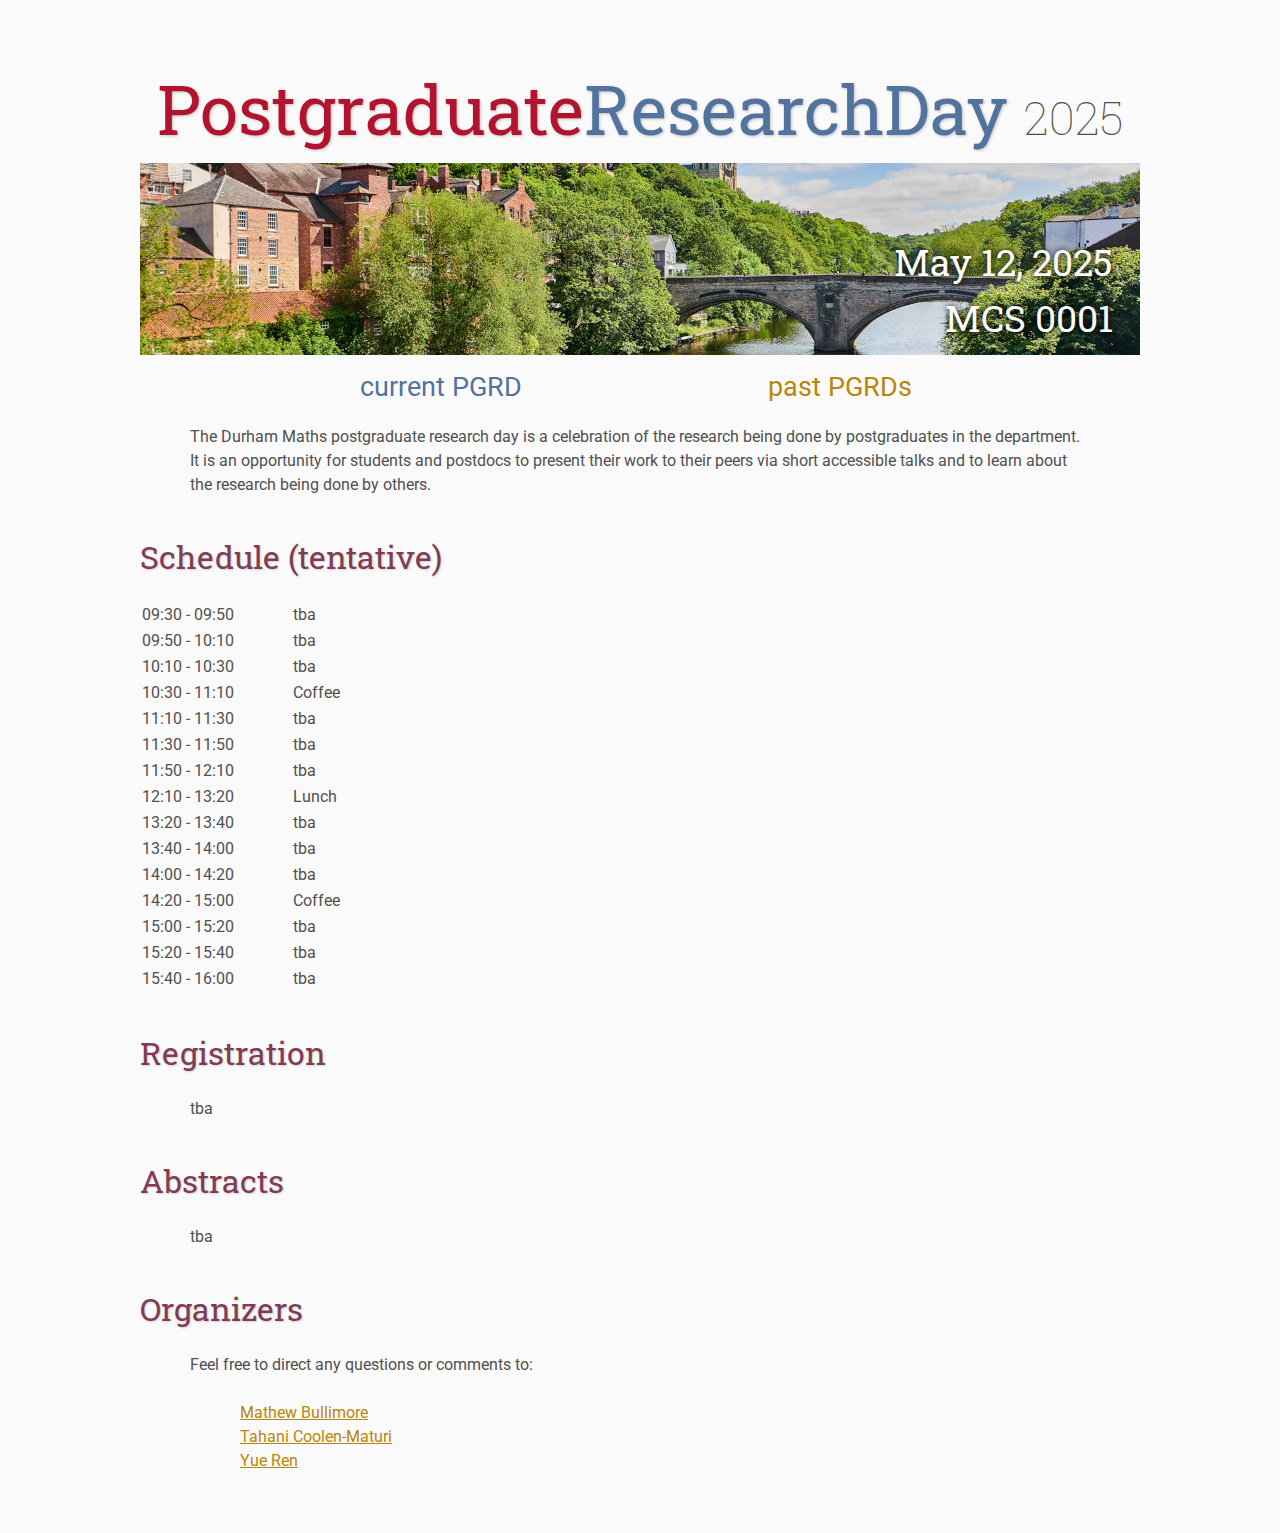
<file: index.html>
<!DOCTYPE html>
<html lang='en'>

<head>
    <base href=".">
    <link rel="shortcut icon" type="image/png" href="assets/favicon.png"/>
    <link rel="stylesheet" type="text/css" media="all" href="assets/main.css"/>
    <meta name="description" content="Conference Template">
    <meta name="resource-type" content="document">
    <meta name="distribution" content="global">
    <meta name="KeyWords" content="Conference">
    <title>Postgraduate Research Day</title>
</head>

<body>

    <div class="banner">
        <img src="assets/banner.jpg" alt="Conference Template Banner" width="1000">
        <div class="top-left">
            <span class="title1">Postgraduate</span><span class="title2">ResearchDay</span> <span class="year">2025</span>
        </div>
        <div class="bottom-right">
            May 12, 2025 <br> MCS 0001
        </div>
    </div>

    <table class="navigation">
        <tr>
            <td class="navigation">
                <a class="current PGRD" title="Current PGRD" href=".">current PGRD</a>
            </td>
            <td class="navigation">
                <a title="past PGRDs" href="past">past PGRDs</a>
            </td>
        </tr>
    </table>

    <p>
      The Durham Maths postgraduate research day is a celebration of the research being done by postgraduates in the department. It is an opportunity for students and postdocs to present their work to their peers via short accessible talks and to learn about the research being done by others.
    </p>

    <h2>Schedule (tentative)</h2>
    <table>
      <tr>
        <td width=15%>09:30 - 09:50</td>
        <td>tba</td>
      </tr>
      <tr>
        <td>09:50 - 10:10</td>
        <td>tba</td>
      </tr>
      <tr>
        <td>10:10 - 10:30</td>
        <td>tba</td>
      </tr>
      <tr>
        <td>10:30 - 11:10</td>
        <td>Coffee</td>
      </tr>
      <tr>
        <td>11:10 - 11:30</td>
        <td>tba</td>
      </tr>
      <tr>
        <td>11:30 - 11:50</td>
        <td>tba</td>
      </tr>
      <tr>
        <td>11:50 - 12:10</td>
        <td>tba</td>
      </tr>
      <tr>
        <td>12:10 - 13:20</td>
        <td>Lunch</td>
      </tr>
      <tr>
        <td>13:20 - 13:40</td>
        <td>tba</td>
      </tr>
      <tr>
        <td>13:40 - 14:00</td>
        <td>tba</td>
      </tr>
      <tr>
        <td>14:00 - 14:20</td>
        <td>tba</td>
      </tr>
      <tr>
        <td>14:20 - 15:00</td>
        <td>Coffee</td>
      </tr>
      <tr>
        <td>15:00 - 15:20</td>
        <td>tba</td>
      </tr>
      <tr>
        <td>15:20 - 15:40</td>
        <td>tba</td>
      </tr>
      <tr>
        <td>15:40 - 16:00</td>
        <td>tba</td>
      </tr>
    </table>

    <h2>Registration</h2>
    <p>
      tba
    </p>

    <h2>Abstracts</h2>
    <p>
			tba
    </p>

    <h2>Organizers</h2>
    <p>
      Feel free to direct any questions or comments to:
    </p>
    <ul>
      <li><a href="https://www.durham.ac.uk/staff/mathew-r-bullimore/">Mathew Bullimore</a></li>
      <li><a href="https://tahanimaturi.com/">Tahani Coolen-Maturi</a></li>
      <li><a href="https://www.yueren.de/">Yue Ren</a></li>
    </ul>

</body>
</html>
</file>
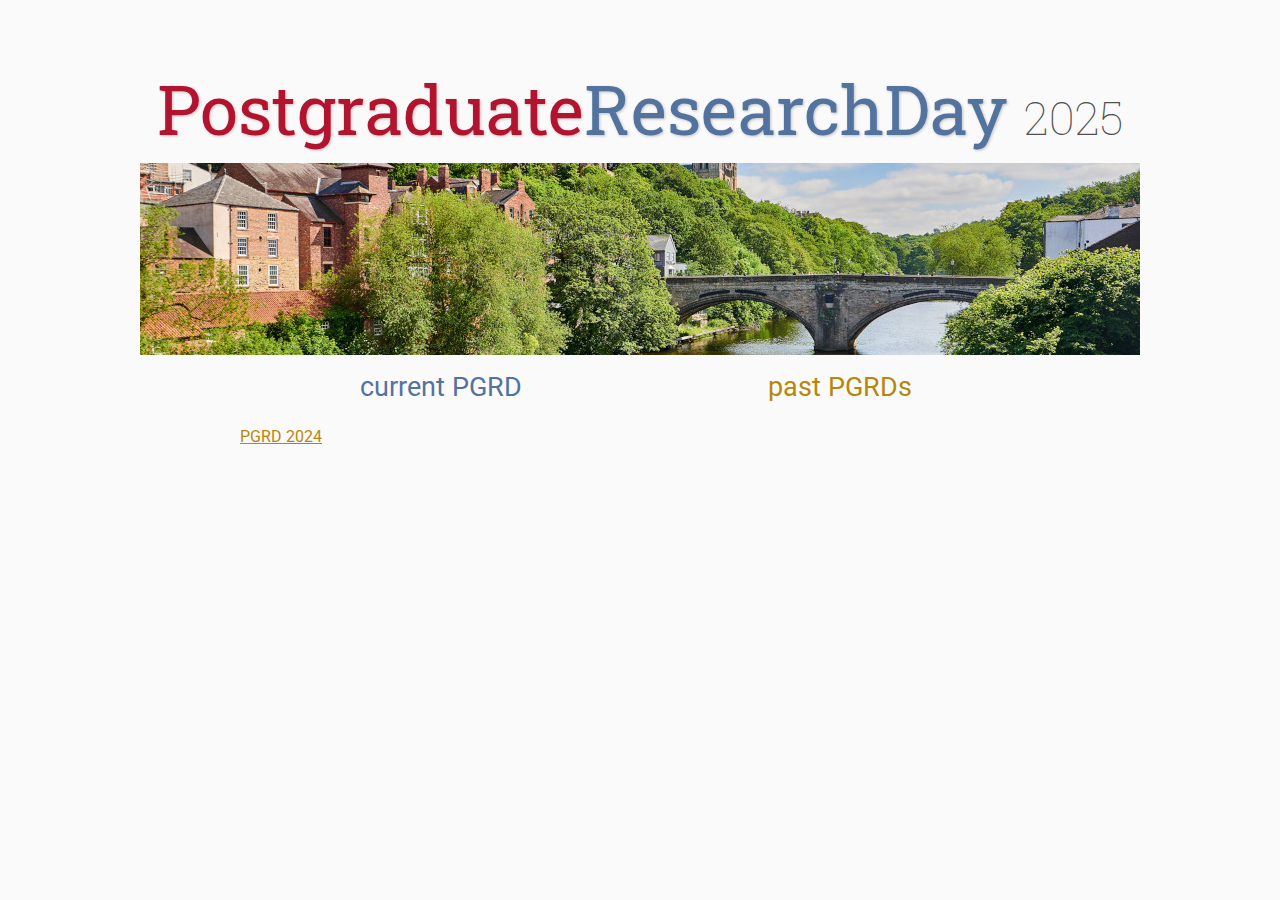
<file: past/index.html>
<!DOCTYPE html>
<html lang='en'>

<head>
    <base href=".">
    <link rel="shortcut icon" type="image/png" href="../assets/favicon.png"/>
    <link rel="stylesheet" type="text/css" media="all" href="../assets/main.css"/>
    <meta name="description" content="Conference Template">
    <meta name="resource-type" content="document">
    <meta name="distribution" content="global">
    <meta name="KeyWords" content="Conference">
    <title>Postgraduate Research Day</title>
</head>

<body>

    <div class="banner">
        <img src="../assets/banner.jpg" alt="Conference Template Banner" width="1000">
        <div class="top-left">
            <span class="title1">Postgraduate</span><span class="title2">ResearchDay</span> <span class="year">2025</span>
        </div>
    </div>

    <table class="navigation">
        <tr>
            <td class="navigation">
                <a class="current PGRD" title="Current PGRD" href=".">current PGRD</a>
            </td>
            <td class="navigation">
                <a title="past PGRDs" href="past">past PGRDs</a>
            </td>
        </tr>
    </table>

    <ul>
      <li><a href="pgrd2024.html">PGRD 2024</a></li>
    </ul>

</body>
</html>
</file>
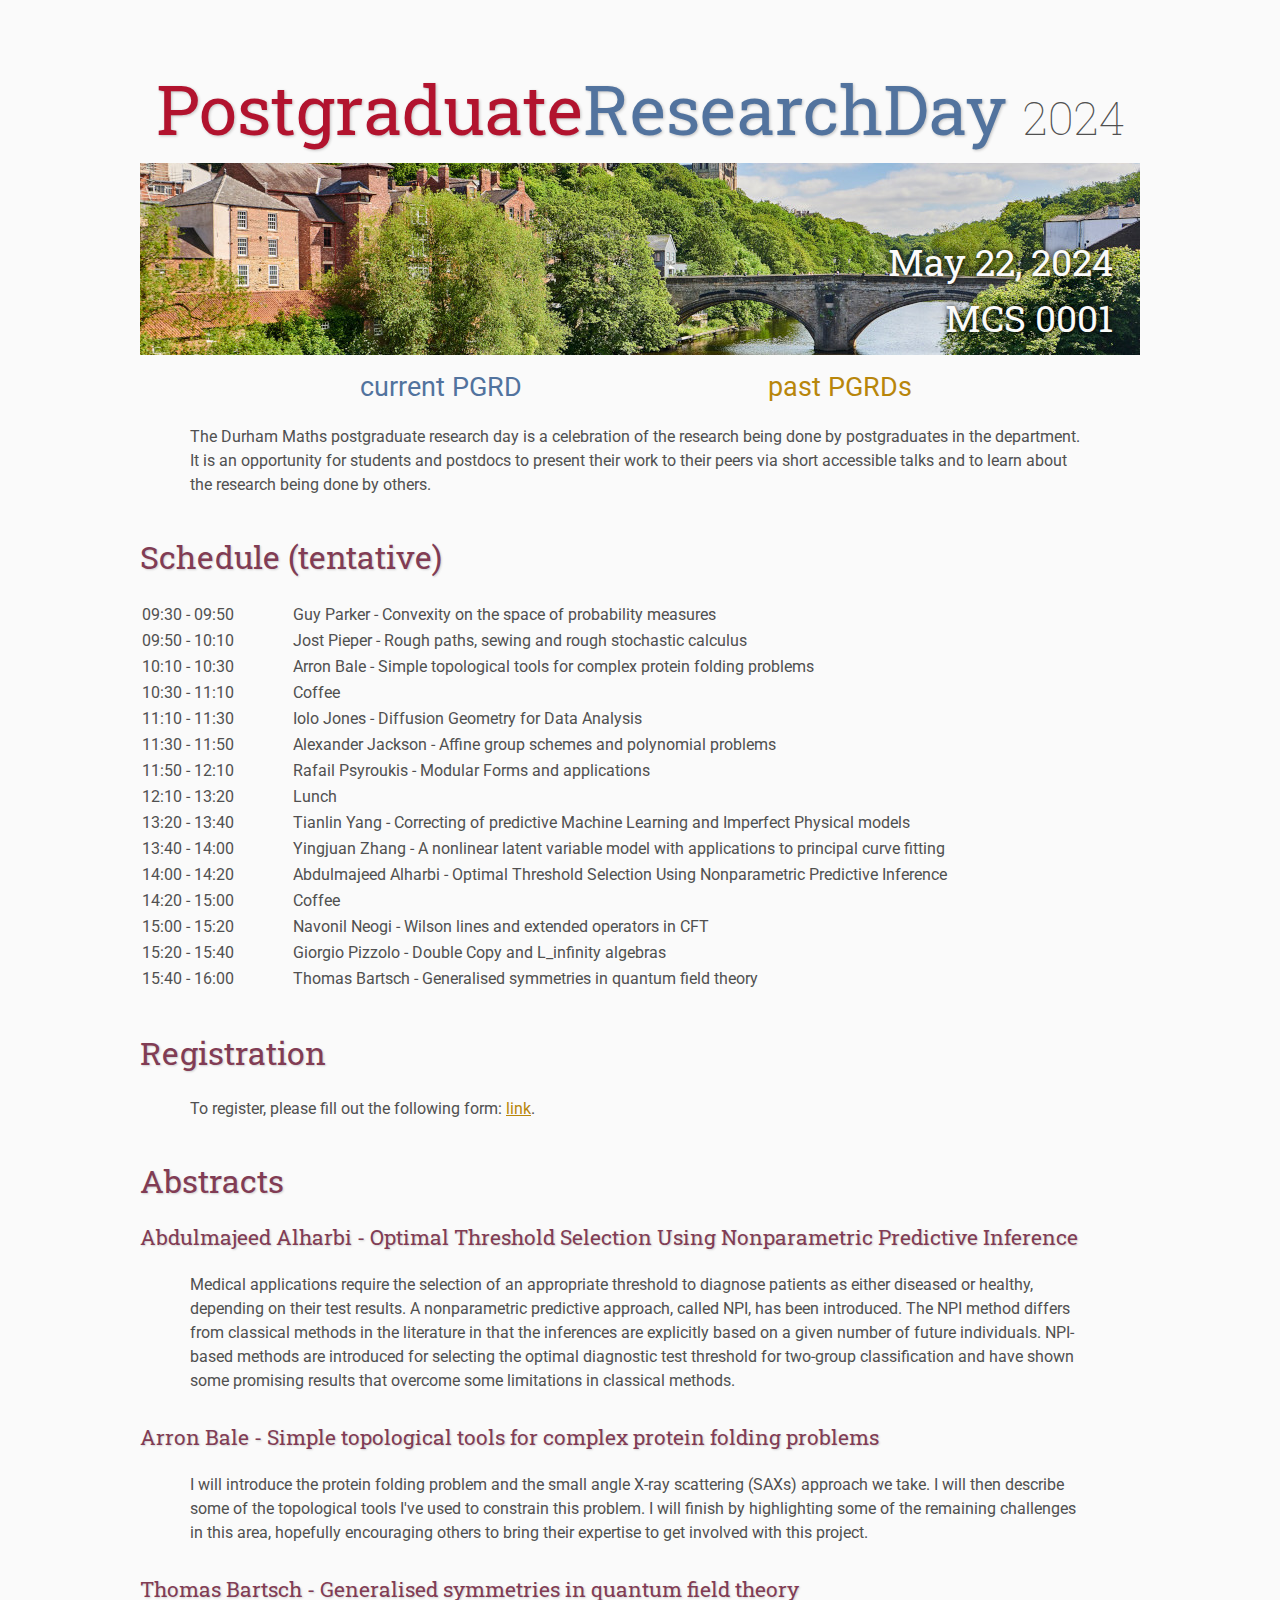
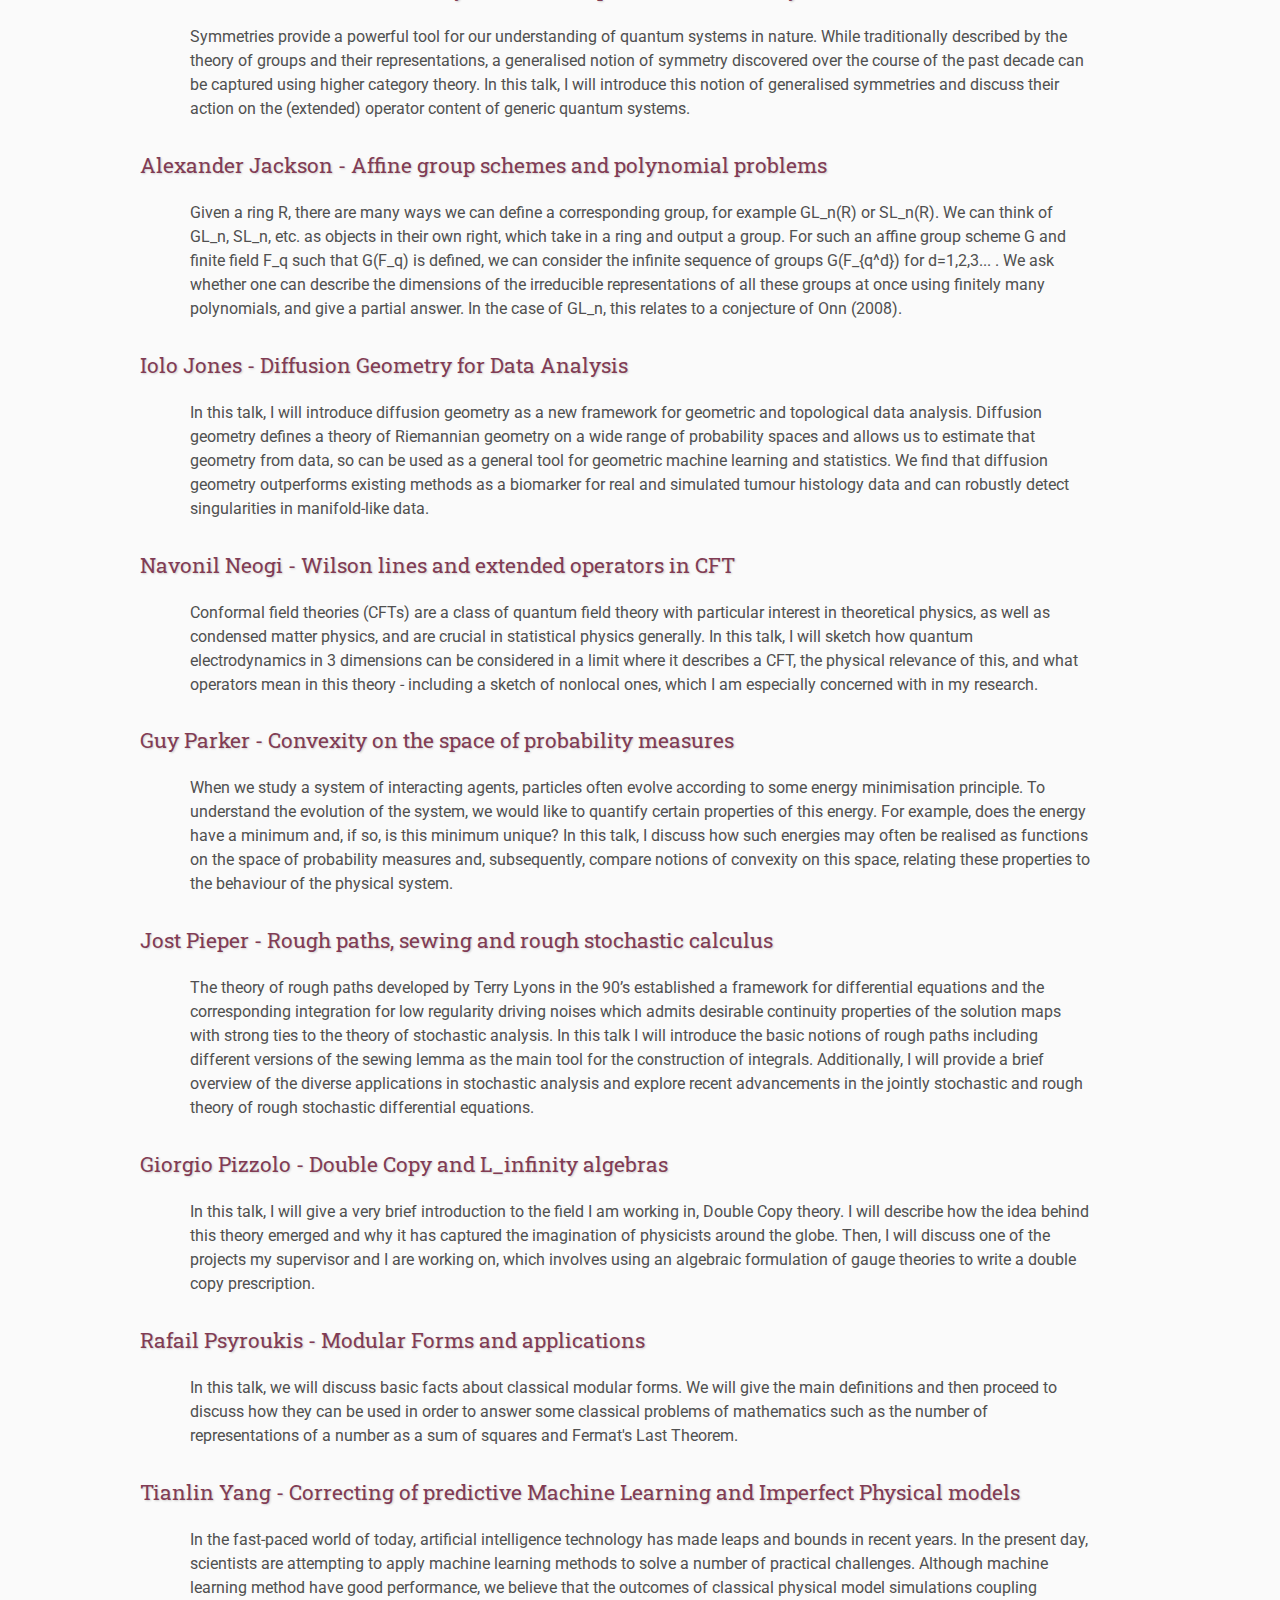
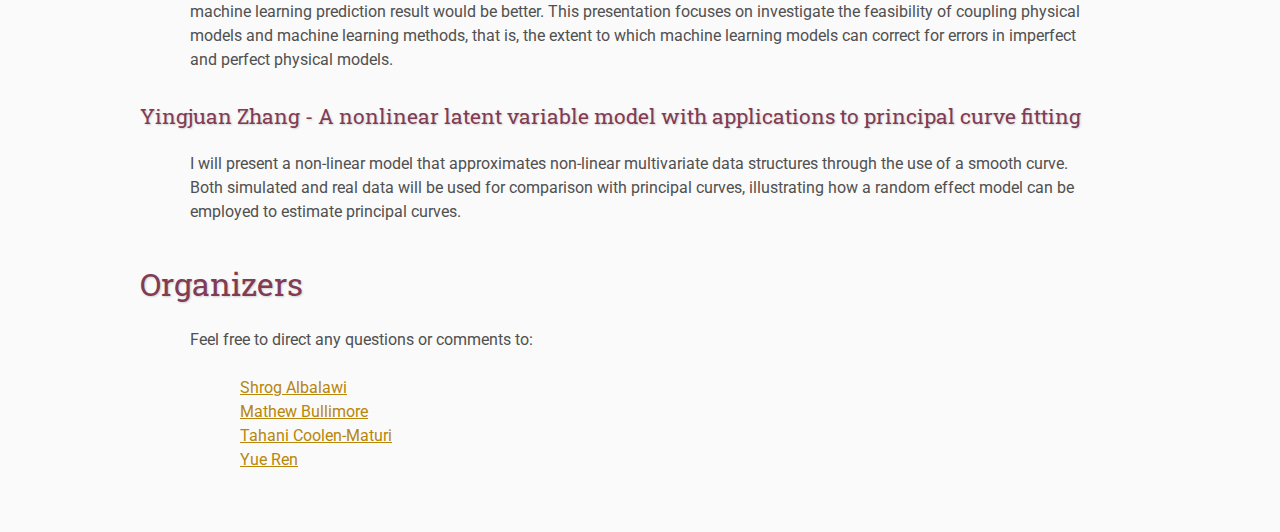
<file: past/pgrd2024.html>
<!DOCTYPE html>
<html lang='en'>

<head>
    <base href=".">
    <link rel="shortcut icon" type="image/png" href="../assets/favicon.png"/>
    <link rel="stylesheet" type="text/css" media="all" href="../assets/main.css"/>
    <meta name="description" content="Conference Template">
    <meta name="resource-type" content="document">
    <meta name="distribution" content="global">
    <meta name="KeyWords" content="Conference">
    <title>Postgraduate Research Day</title>
</head>

<body>

    <div class="banner">
        <img src="../assets/banner.jpg" alt="Conference Template Banner" width="1000">
        <div class="top-left">
            <span class="title1">Postgraduate</span><span class="title2">ResearchDay</span> <span class="year">2024</span>
        </div>
        <div class="bottom-right">
            May 22, 2024 <br> MCS 0001
        </div>
    </div>

    <table class="navigation">
        <tr>
            <td class="navigation">
                <a class="current PGRD" title="Current PGRD" href=".">current PGRD</a>
            </td>
            <td class="navigation">
                <a title="past PGRDs" href="past">past PGRDs</a>
            </td>
        </tr>
    </table>

    <p>
      The Durham Maths postgraduate research day is a celebration of the research being done by postgraduates in the department. It is an opportunity for students and postdocs to present their work to their peers via short accessible talks and to learn about the research being done by others.
    </p>

    <h2>Schedule (tentative)</h2>
    <table>
      <tr>
        <td width=15%>09:30 - 09:50</td>
        <td>Guy Parker - Convexity on the space of probability measures</td>
      </tr>
      <tr>
        <td>09:50 - 10:10</td>
        <td>Jost Pieper - Rough paths, sewing and rough stochastic calculus</td>
      </tr>
      <tr>
        <td>10:10 - 10:30</td>
        <td>Arron Bale - Simple topological tools for complex protein folding problems</td>
      </tr>
      <tr>
        <td>10:30 - 11:10</td>
        <td>Coffee</td>
      </tr>
      <tr>
        <td>11:10 - 11:30</td>
        <td>Iolo Jones - Diffusion Geometry for Data Analysis</td>
      </tr>
      <tr>
        <td>11:30 - 11:50</td>
        <td>Alexander Jackson - Affine group schemes and polynomial problems</td>
      </tr>
      <tr>
        <td>11:50 - 12:10</td>
        <td>Rafail Psyroukis - Modular Forms and applications</td>
      </tr>
      <tr>
        <td>12:10 - 13:20</td>
        <td>Lunch</td>
      </tr>
      <tr>
        <td>13:20 - 13:40</td>
        <td>Tianlin Yang - Correcting of predictive Machine Learning and Imperfect Physical models</td>
      </tr>
      <tr>
        <td>13:40 - 14:00</td>
        <td>Yingjuan Zhang - A nonlinear latent variable model with applications to principal curve fitting</td>
      </tr>
      <tr>
        <td>14:00 - 14:20</td>
        <td>Abdulmajeed Alharbi - Optimal Threshold Selection Using Nonparametric Predictive Inference </td>
      </tr>
      <tr>
        <td>14:20 - 15:00</td>
        <td>Coffee</td>
      </tr>
      <tr>
        <td>15:00 - 15:20</td>
        <td>Navonil Neogi - Wilson lines and extended operators in CFT</td>
      </tr>
      <tr>
        <td>15:20 - 15:40</td>
        <td>Giorgio Pizzolo - Double Copy and L_infinity algebras</td>
      </tr>
      <tr>
        <td>15:40 - 16:00</td>
        <td>Thomas Bartsch - Generalised symmetries in quantum field theory</td>
      </tr>
    </table>

    <h2>Registration</h2>
    <p>
      To register, please fill out the following form: <a href="https://forms.gle/B9kDJwcd8XnWZC81A">link</a>.
    </p>

    <h2>Abstracts</h2>
    <h4>Abdulmajeed Alharbi - Optimal Threshold Selection Using Nonparametric Predictive Inference </h4>
    <p>
      Medical applications require the selection of an appropriate threshold to diagnose patients as either diseased or healthy, depending on their test results. A nonparametric predictive approach, called NPI, has been introduced. The NPI method differs from classical methods in the literature in that the inferences are explicitly based on a given number of future individuals. NPI-based methods are introduced for selecting the optimal diagnostic test threshold for two-group classification and have shown some promising results that overcome some limitations in classical methods.
    </p>

    <h4>Arron Bale - Simple topological tools for complex protein folding problems</h4>
    <p>
      I will introduce the protein folding problem and the small angle X-ray scattering (SAXs) approach we take. I will then describe some of the topological tools I've used to constrain this problem. I will finish by highlighting some of the remaining challenges in this area, hopefully encouraging others to bring their expertise to get involved with this project.
    </p>

    <h4>Thomas Bartsch - Generalised symmetries in quantum field theory</h4>
    <p>
      Symmetries provide a powerful tool for our understanding of quantum systems in nature. While traditionally described by the theory of groups and their representations, a generalised notion of symmetry discovered over the course of the past decade can be captured using higher category theory. In this talk, I will introduce this notion of generalised symmetries and discuss their action on the (extended) operator content of generic quantum systems.
    </p>

    <h4>Alexander Jackson -  Affine group schemes and polynomial problems</h4>
    <p>
      Given a ring R, there are many ways we can define a corresponding group, for example GL_n(R) or SL_n(R). We can think of GL_n, SL_n, etc. as objects in their own right, which take in a ring and output a group. For such an affine group scheme G and finite field F_q such that G(F_q) is defined, we can consider the infinite sequence of groups G(F_{q^d}) for d=1,2,3... . We ask whether one can describe the dimensions of the irreducible representations of all these groups at once using finitely many polynomials, and give a partial answer. In the case of GL_n, this relates to a conjecture of Onn (2008).
    </p>

    <h4>Iolo Jones - Diffusion Geometry for Data Analysis</h4>
    <p>
      In this talk, I will introduce diffusion geometry as a new framework for geometric and topological data analysis. Diffusion geometry defines a theory of Riemannian geometry on a wide range of probability spaces and allows us to estimate that geometry from data, so can be used as a general tool for geometric machine learning and statistics.  We find that diffusion geometry outperforms existing methods as a biomarker for real and simulated tumour histology data and can robustly detect singularities in manifold-like data.
    </p>

    <h4>Navonil Neogi - Wilson lines and extended operators in CFT</h4>
    <p>
       Conformal field theories (CFTs) are a class of quantum field theory with particular interest in theoretical physics, as well as condensed matter physics, and are crucial in statistical physics generally. In this talk, I will sketch how quantum electrodynamics in 3 dimensions can be considered in a limit where it describes a CFT, the physical relevance of this, and what operators mean in this theory - including a sketch of nonlocal ones, which I am especially concerned with in my research.
    </p>

    <h4>Guy Parker - Convexity on the space of probability measures</h4>
    <p>
       When we study a system of interacting agents, particles often evolve according to some energy minimisation principle. To understand the evolution of the system, we would like to quantify certain properties of this energy. For example, does the energy have a minimum and, if so, is this minimum unique?  In this talk, I discuss how such energies may often be realised as functions on the space of probability measures and, subsequently, compare notions of convexity on this space, relating these properties to the behaviour of the physical system.
    </p>

    <h4>Jost Pieper - Rough paths, sewing and rough stochastic calculus</h4>
    <p>
      The theory of rough paths developed by Terry Lyons in the 90’s established a framework for differential equations and the corresponding integration for low regularity driving noises which admits desirable continuity properties of the solution maps with strong ties to the theory of stochastic analysis.
In this talk I will introduce the basic notions of rough paths including different versions of the sewing lemma as the main tool for the construction of integrals.
      Additionally, I will provide a brief overview of the diverse applications in stochastic analysis and explore recent advancements in the jointly stochastic and rough theory of rough stochastic differential equations.
    </p>

    <h4>Giorgio Pizzolo - Double Copy and L_infinity algebras</h4>
    <p>
      In this talk, I will give a very brief introduction to the field I am working in, Double Copy theory. I will describe how the idea behind this theory emerged and why it has captured the imagination of physicists around the globe. Then, I will discuss one of the projects my supervisor and I are working on, which involves using an algebraic formulation of gauge theories to write a double copy prescription.
    </p>

    <h4>Rafail Psyroukis - Modular Forms and applications</h4>
    <p>
      In this talk, we will discuss basic facts about classical modular forms. We will give the main definitions and then proceed to discuss how they can be used in order to answer some classical problems of mathematics such as the number of representations of a number as a sum of squares and Fermat's Last Theorem.      </p>

    <h4>Tianlin Yang - Correcting of predictive Machine Learning and Imperfect Physical models</h4>
    <p>
      In the fast-paced world of today, artificial intelligence technology has made leaps and bounds in recent years. In the present day, scientists are attempting to apply machine learning methods to solve a number of practical challenges. Although machine learning method have good performance, we believe that the outcomes of classical physical model simulations coupling machine learning prediction result would be better. This presentation focuses on investigate the feasibility of coupling physical models and machine learning methods, that is, the extent to which machine learning models can correct for errors in imperfect and perfect physical models.
    </p>

    <h4>Yingjuan Zhang - A nonlinear latent variable model with applications to principal curve fitting</h4>
    <p>
      I will present a non-linear model that approximates non-linear multivariate data structures through the use of a smooth curve. Both simulated and real data will be used for comparison with principal curves, illustrating how a random effect model can be employed to estimate principal curves.
    </p>

    <h2>Organizers</h2>
    <p>
      Feel free to direct any questions or comments to:
    </p>
    <ul>
      <li><a href="shrog.f.albalawi@durham.ac.uk">Shrog Albalawi</a></li>
      <li><a href="https://www.durham.ac.uk/staff/mathew-r-bullimore/">Mathew Bullimore</a></li>
      <li><a href="https://tahanimaturi.com/">Tahani Coolen-Maturi</a></li>
      <li><a href="https://www.yueren.de/">Yue Ren</a></li>
    </ul>

</body>
</html>
</file>
<file: assets/main.css>
/* main.css */

/* These are the colors and fonts used throughout the webpage.
 * I've listed them here so that a user may easily
 * do a search-and-replace for these to change the site theme.
 *   'Roboto',sans-serif; Font for the title text
 *   'Roboto-Slab',serif; Font for the body text
 *   #fafafa; Background color of the site
 *   #505050; Foreground (text) color of the site
 *   #52739e; Navy, "Template" in the logo, current page in navigation, special titles in the Program
 *   #b2132e; Reddish, "Conference" in the logo, hover color for links
 *   #813c54; Heading color, titles in the Program
 *   #b8860b; Dark Goldenrod, color for links
 */

@import url('https://fonts.googleapis.com/css?family=Roboto%7CRoboto+Slab');

*{
    border:0;
    font:inherit;
    font-size:1em;
    margin:0;
    padding:0;
    vertical-align:baseline;
}

body{
    background-color: #fafafa;
    background-size: cover;
    background-attachment: fixed;
    color: #505050;
    text-align:left;
    font-family:'Roboto',sans-serif;
    font-size:1em;
    line-height:1.5em;
    margin: 60px auto;
    width: 1000px;
}

a{color: #b8860b; text-decoration:none;}
a.current{color: #52739e;}
a.current:hover{color: #e82945;}
a:hover{color: #b2132e;}
a:active{color: #e82945;}
h1,h2,h3,h4{clear:left; color: #813c54; margin:1.5em 0em 1em 0em; font-family:'Roboto Slab',serif; text-shadow: 1px 1px 2px #d0d0d0;}
h1{font-size:2.67em;}
h2{font-size:2.00em;}
h3{font-size:1.67em;}
h4{font-size:1.33em;}
p{list-style:none; margin:24px auto 24px auto; padding:0px; width:900px; text-align:left;}
li a, p a {text-decoration:underline; text-decoration-color:#b8860b;}
ul{list-style:none; margin:24px auto 24px auto; padding:0px; width:800px; text-align:left;}
ul li{list-style:none; margin:0px auto 0px auto; padding:0px; text-align:left;}
i,em{font-style:italic;}
b,strong{font-weight:bold;}
sup{
    vertical-align: super;
    font-size: 0.8em;
    line-height: 0;
}
sub{
    vertical-align: sub;
    font-size: 0.8em;
    line-height: 0;
}
table{
    width: 1000px;
    margin: 12px auto 24px auto;
    float: center;
    /* UNCOMMENT THIS FOR DEBUGGING THE ALIGNMENT */
    /*border: 1px solid black;*/
}
th,td{
    text-align: left;
    /* UNCOMMENT THIS FOR DEBUGGING THE ALIGNMENT */
    /*border: 1px solid black;*/
}

/* Website Banner */
.banner {position: relative; font-family:'Roboto Slab',serif;}
.top-left {font-size:4.33em; color: #505050; background: #fafafa; text-align: center; width: 1000px; height: 67px; position: absolute; padding: 36px 0 0 0; top: 0px;}
.bottom-right {font-size:2.33em; color: #fafafa; line-height: 1.5em; width: auto; height: 100px; padding: 0px 27px 27px 0px; text-align: right; position: absolute; bottom: 0px; right: 0px; text-shadow: 0px 0px 6px #000000;}

/* Conference Title Logo */
.title1{color: #b2132e; text-shadow: 1px 1px 3px #c0c0c0;}
.title2{color: #52739e; text-shadow: 1px 1px 3px #c0c0c0;}
.year{color: #505050; font-size:0.67em; font-weight: lighter;}

/* Navigation Links (Home, Registration, etc) */
table.navigation{width:800px;}
td.navigation{font-size:1.67em; white-space:nowrap; width:20%; text-align:center; vertical-align:middle; padding:0px 0px 0px 0px;}

/* Sponsor Images */
table.sponsors{width:800px;}
td.sponsor{white-space:nowrap; width:33%; text-align:center; vertical-align:middle; padding:0px 0px 0px 0px;}
td.sponsor img{width: 100%}

/* The Table on the Program Page */
td.room{padding: 4px 12px 4px 4px; width: 90%; vertical-align:bottom; font-size:1.67em; color: #52739e; height:32px;}
td.date{white-space:nowrap; width:130px; text-align:right; vertical-align:top; padding:4px 16px 0px 0px;}
td.title{padding: 4px 12px 4px 4px; width: 90%; vertical-align:top; font-size:1.5em; color: #813c54; height:32px; font-family:'Roboto Slab',serif; text-shadow: 1px 1px 2px #d0d0d0; }
td.title-special{padding: 4px 12px 4px 4px; width: 90%; vertical-align:top; font-size:1.67em; color: #52739e; height:32px; font-family:'Roboto Slab',serif; text-shadow: 1px 1px 2px #d0d0d0;}
td.speaker{padding: 4px 12px 4px 4px; font-style: italic; font-size:1em; max-height:999999px}
td.abstract{padding: 4px 12px 12px 4px; font-size:1em; max-height:999999px}
td.abstract img{display: block; margin: 4px auto 8px auto}
table.plenary{padding-top: 8px; background: #ffffff;}

/* Registration and Directions iframes and Images */
iframe.registration{display:block; margin:1em auto 2em auto; width:700px; height:1400px; border:none;}
iframe.directions{display:block; margin:1em auto 2em auto; width:800px; height:400px; border:none;}
img.center{display:block; width:67%; margin:1em auto 2em auto;}

/* Flyer Images */
table.flyers{width:800px;}
td.flyer{white-space:nowrap; width:50%; text-align:center; vertical-align:middle; padding:0px 0px 0px 0px;}
td.sponsor img{width: 100%}

footer{font-size:0.875em; margin-top:12em; text-align:center;}

/* My hacky way of making the site mobile-friendly */
@media only screen and (max-width: 1100px) {
    h2{font-size:3.00em;}
    p{font-size:1.5em; line-height:1.5em;}
    th,td,tr{font-size:1.5em; line-height:1.5em;}
    td.date{font-size:1em; padding-top:0.5em;}
    td.navigation{font-size:1.5em; padding:0px 20px 0px 20px;}
    table.footer{font-size:0.33em;}
}
</file>
